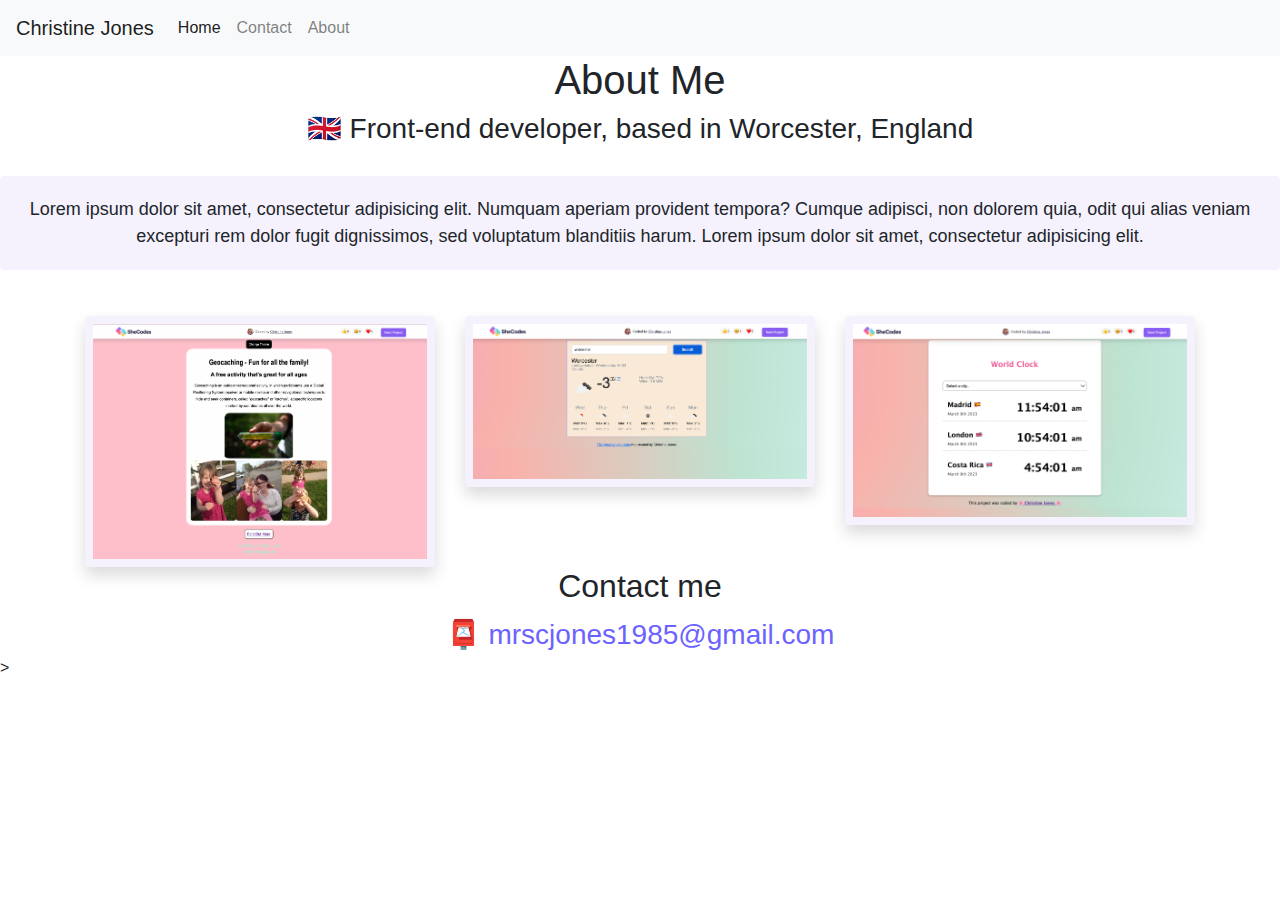
<file: contact.html>
<!DOCTYPE html>
<html lang="en">
  <head>
    <meta charset="UTF-8" />
    <meta name="description" content="Contact Christine Jones here">
    <meta http-equiv="X-UA-Compatible" content="IE=edge" />
    <meta name="viewport" content="width=device-width, initial-scale=1.0" />
    <link rel="stylesheet" href="src/styles.css" />

 <link
      rel="stylesheet"
      href="https://cdn.jsdelivr.net/npm/bootstrap@4.3.1/dist/css/bootstrap.min.css"
      integrity="sha384-ggOyR0iXCbMQv3Xipma34MD+dH/1fQ784/j6cY/iJTQUOhcWr7x9JvoRxT2MZw1T"
      crossorigin="anonymous"
    />

    <script
      src="https://code.jquery.com/jquery-3.3.1.slim.min.js"
      integrity="sha384-q8i/X+965DzO0rT7abK41JStQIAqVgRVzpbzo5smXKp4YfRvH+8abtTE1Pi6jizo"
      crossorigin="anonymous"
    ></script>
    <script
      src="https://cdn.jsdelivr.net/npm/popper.js@1.14.7/dist/umd/popper.min.js"
      integrity="sha384-UO2eT0CpHqdSJQ6hJty5KVphtPhzWj9WO1clHTMGa3JDZwrnQq4sF86dIHNDz0W1"
      crossorigin="anonymous"
    ></script>
    <script
      src="https://cdn.jsdelivr.net/npm/bootstrap@4.3.1/dist/js/bootstrap.min.js"
      integrity="sha384-JjSmVgyd0p3pXB1rRibZUAYoIIy6OrQ6VrjIEaFf/nJGzIxFDsf4x0xIM+B07jRM"
      crossorigin="anonymous"
    ></script>

    <title>Contact Us</title>
  </head>

  <body>
      <nav class="navbar navbar-expand-lg navbar-light bg-light navbar-fixed-top">
    <a class="navbar-brand" href="#">Christine Jones</a>
    <button
      class="navbar-toggler"
      type="button"
      data-toggle="collapse"
      data-target="#navbarNavAltMarkup"
      aria-controls="navbarNavAltMarkup"
      aria-expanded="false"
      aria-label="Toggle navigation"
    >
      <span class="navbar-toggler-icon"></span>
    </button>
    <div class="collapse navbar-collapse" id="navbarNavAltMarkup">
      <div class="navbar-nav">
        <a class="nav-item nav-link active" href="index.html"
          >Home <span class="sr-only">(current)</span></a
        >
        <a class="nav-item nav-link" href="contact.html#contact">Contact</a>
        <a class="nav-item nav-link" href="contact.html">About</a>
        
    </div>
  </nav>
    
    <h1>About Me</h1>
    <h3>🇬🇧 Front-end developer, based in Worcester, England</h3>

    <div class="about-paragraphs">
      <p>
        Lorem ipsum dolor sit amet, consectetur adipisicing elit. Numquam
        aperiam provident tempora? Cumque adipisci, non dolorem quia, odit qui
        alias veniam excepturi rem dolor fugit dignissimos, sed voluptatum
        blanditiis harum. Lorem ipsum dolor sit amet, consectetur adipisicing
        elit. 
      </p>
    </div>

    <div class="container">
<div class="row">
<div class="col-sm-4 img-fluid">

      <img src="images/geocache.png" class="img-fluid p-2 shadow rounded"/>


</div>
<div class="col-sm-4 img-fluid">

      <img src="images/weatherapp.png" class="img-fluid p-2 shadow rounded"/>


</div>
<div class="col-sm-4 img-fluid">

      <img src="images/timezones.png" class="img-fluid p-2 shadow rounded"/>


</div>


</div>


    </div>

    <h2>Contact me</h2>
    <div id="contact">
      <a href="mailto:mrscjones1985@gmail.com" class="email-link">
        📮 mrscjones1985@gmail.com</a
      >
    </div>
    >
  </body>
</html>
</file>
<file: src/styles.css>
:root {
  --primary-color: #6c63ff;
  --secondary-color: #f5f2fe;
  --box-shadow: 0 5px 10px rgba(0, 0, 0, 0.3);
}

.homepage-link {
  color: var(--primary-color);
  text-align: center;
  display: block;
}

html {
  display: block;
}

.about-paragraphs {
  display: flex;
  margin: 30px 0;
  justify-content: center;
}

.email-link {
  display: flex;
  justify-content: center;
  color: var(--primary-color);
  font-size: 28px;
  text-decoration: none;
}

p {
  background: var(--secondary-color);
  padding: 20px;
  border-radius: 4px;
  font-size: 18px;
  line-height: 1.5;
  text-align: center;
}

p {
  display: block;
  margin-block-start: 1em;
  margin-block-end: 1em;
  margin-inline-start: 0px;
  margin-inline-end: 0px;
}

h1,
h2,
h3 {
  text-align: center;
}

@media (max-width: 576px) {
  h1 {
    text-align: center;
    color: red;
  }
}

h2 {
  display: block;
  font-size: 48px;
  margin-block-start: 0.83em;
  margin-block-end: 0.83em;
  margin-inline-start: 0px;
  margin-inline-end: 0px;
  font-weight: bold;
}

h1 {
  display: block;
  font-size: 80px;
  margin-block-start: 0.67em;
  margin-block-end: 0.67em;
  margin-inline-start: 0px;
  margin-inline-end: 0px;
  font-weight: bold;
}

.navigation-links {
  display: flex;
  margin-top: 40px;
  justify-content: center;
}

.navigation-links a {
  margin: 20px;
  border-radius: 4px;
  padding: 20px 15px;
  text-decoration: none;
  text-transform: capitalize;
}

.contact-link {
  background: var(--primary-color);
  box-shadow: var(--box-shadow);
  color: white;
}

.about-link {
  color: var(--primary-color);
  border: 1px solid var(--primary-color);
}

a:-webkit-any-link {
  cursor: pointer;
}

.geocaching {
  width: 250px;
}

img {
  border: 2px;
  background: #f5f2fe;
}
</file>
